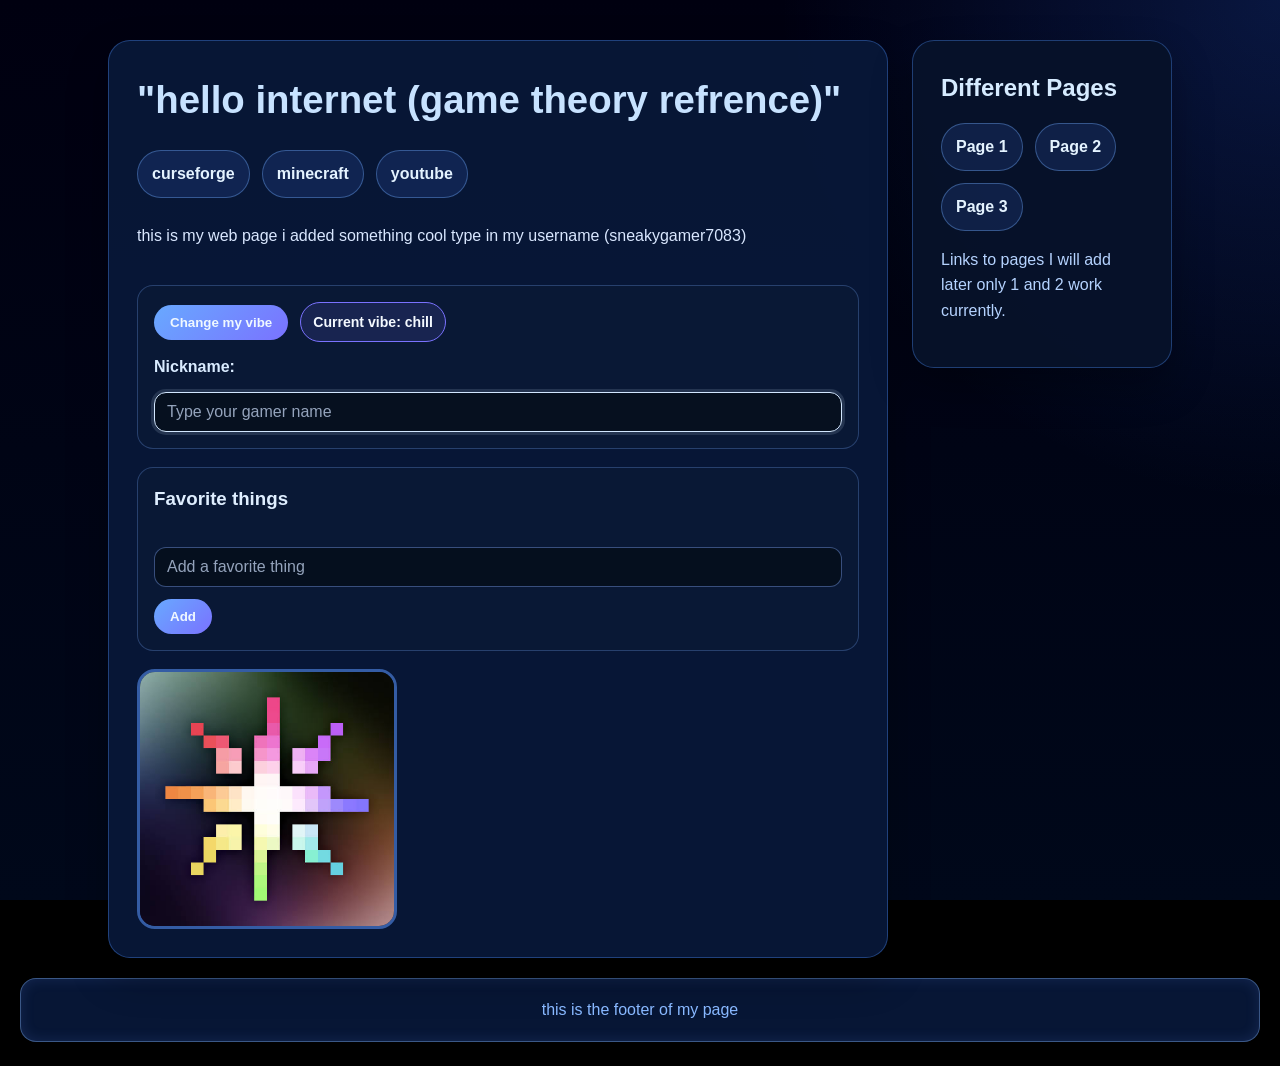
<file: index.html>
<!DOCTYPE html>
<html lang="en">
	<head>
        <link rel="stylesheet" href="style.css">
        <title>aalans page</title>
	</head>
	<body>
		<div class="page-wrapper">
			<main class="main-content">
				<header>
					<h1>"hello internet (game theory refrence)"</h1>
				</header>
				<nav>
					<ul>
						<li><a href="https://www.curseforge.com/">curseforge</a></li>
						<li><a href="https://www.minecraft.net/">minecraft</a></li>
						<li><a href="https://www.youtube.com/">youtube</a></li>
					</ul>
				</nav>
				<section class="about-box">
					<p id="mood-text">this is my web page</p>

					<div class="interactions">
						<div class="mood-row">
							<button id="mood-button" type="button">Change my vibe</button>
							<span id="status-badge" class="status-badge">Current vibe: chill</span>
						</div>
						<label class="input-label" for="nickname-input">Nickname:</label>
						<input id="nickname-input" type="text" placeholder="Type your gamer name">
					</div>

					<div class="favorites-panel">
						<h3>Favorite things</h3>
						<ul id="favorite-list" class="favorite-list"></ul>
						<div class="favorite-form">
							<input id="favorite-input" type="text" placeholder="Add a favorite thing">
							<button id="add-favorite-button" type="button">Add</button>
						</div>
					</div>

					<img src="images/photo.png" alt="my usual profile icon" width="200" height="200">
				</section>
			</main>
			<aside class="sidebar">
				<h2>Different Pages</h2>
				<ul>
					<li><a href="index.html">Page 1</a></li>
					<li><a href="page2.html">Page 2</a></li>
					<li><a href="#">Page 3</a></li>
				</ul>
				<p>Links to pages I will add later only 1 and 2 work currently.</p>
			</aside>
		</div>
		<footer id="page-footer">this is the footer of my page</footer>
		<script src="script.js"></script>
</body>
</html>
</file>
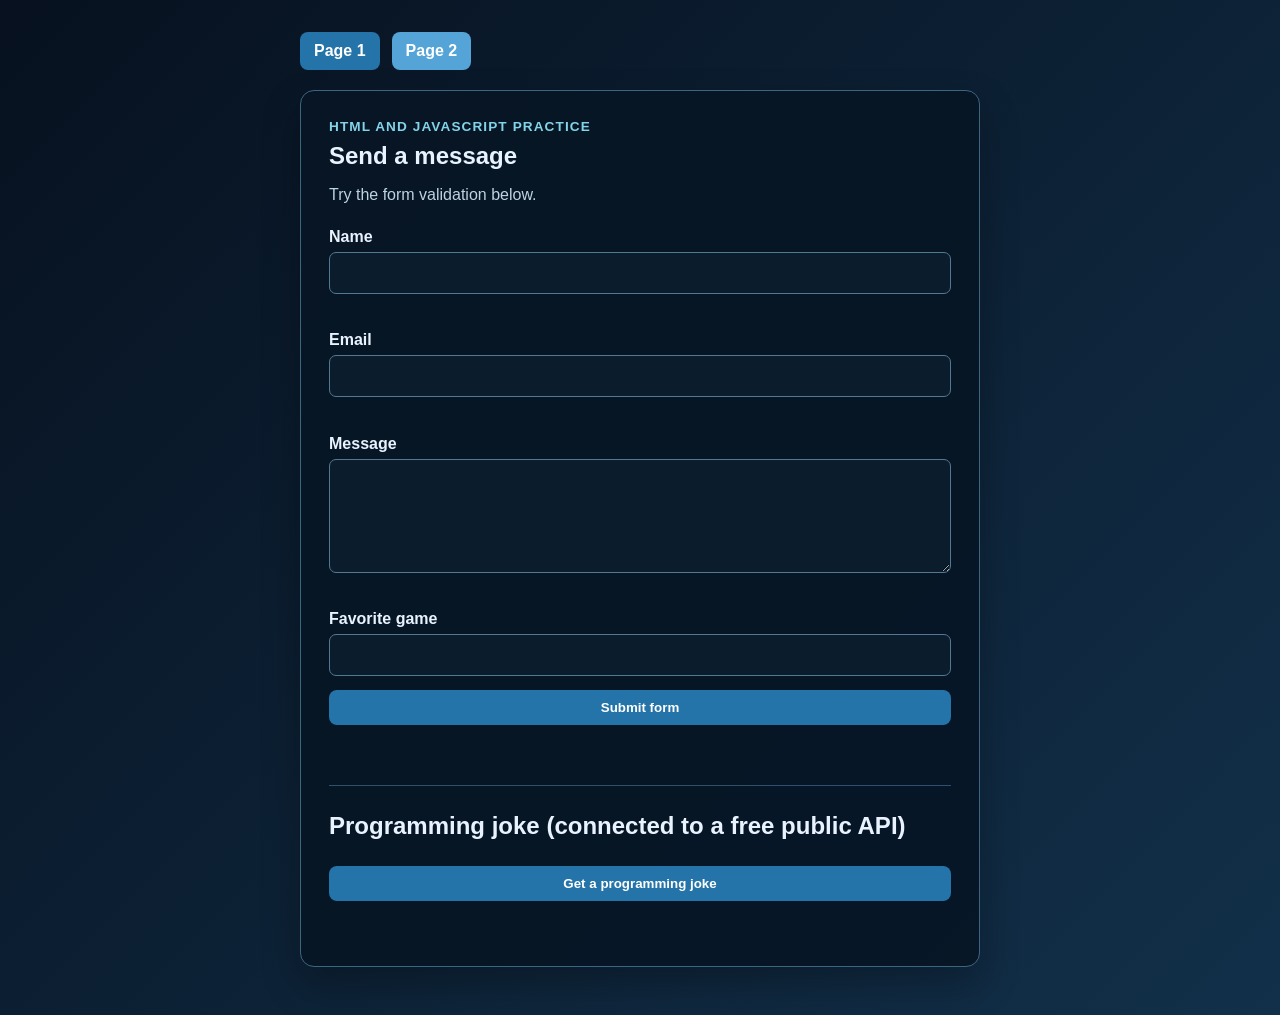
<file: page2.html>
<!DOCTYPE html>
<html lang="en">
<head>
  <meta charset="UTF-8">
  <meta name="viewport" content="width=device-width, initial-scale=1.0">
  <link rel="stylesheet" href="page2.css">
  <title>Page 2 - Form practice</title>
</head>
<body>
  <main class="page-shell">
    <nav class="top-nav" aria-label="Page navigation">
      <a href="index.html">Page 1</a>
      <a href="page2.html" aria-current="page">Page 2</a>
    </nav>

    <section class="content-panel">
      <p class="eyebrow">HTML and JavaScript practice</p>
      <h1>Send a message</h1>
      <p>Try the form validation below.</p>

      <form id="practice-form" novalidate>
        <div class="field-group">
          <label for="name-input">Name</label>
          <input id="name-input" name="name" type="text" autocomplete="name" required>
          <p id="name-error" class="error-message"></p>
        </div>

        <div class="field-group">
          <label for="email-input">Email</label>
          <input id="email-input" name="email" type="email" autocomplete="email" required>
          <p id="email-error" class="error-message"></p>
        </div>

        <div class="field-group">
          <label for="message-input">Message</label>
          <textarea id="message-input" name="message" rows="5" required></textarea>
          <p id="message-error" class="error-message"></p>
        </div>

        <div class="field-group">
          <label for="favorite-input">Favorite game</label>
          <input id="favorite-input" name="favorite" type="text">
        </div>

        <button type="submit">Submit form</button>
        <p id="form-status" class="status-message" role="status"></p>
      </form>

      <section class="tip-section" aria-labelledby="tip-heading">
        <h2 id="tip-heading">Programming joke (connected to a free public API)</h2>
        <button id="tip-button" type="button">Get a programming joke</button>
        <p id="tip-result" class="status-message" role="status"></p>
      </section>
    </section>
  </main>
  <script src="page2.js"></script>
</body>
</html>
</file>
<file: style.css>
:root {
  --bg-primary: #050a14;
  --bg-top: #0d1830;
  --bg-bottom: #091827;
  --page-glow: rgba(90, 150, 255, 0.24);
  --panel-bg: rgba(10, 22, 38, 0.94);
  --panel-alt: rgba(7, 17, 31, 0.97);
  --card-bg: rgba(17, 31, 50, 0.82);
  --border-color: rgba(120, 167, 255, 0.38);
  --text-main: #e7f3ff;
  --heading-color: #d9eeff;
  --link-color: #8cc8ff;
  --link-hover: #f2f9ff;
  --accent-color: #7a72ff;
}

* {
  margin: 0;
  padding: 0;
  box-sizing: border-box;
}

html {
  scroll-behavior: smooth;
}

body {
  position: relative;
  min-height: 100vh;
  font-family: Arial, sans-serif;
  line-height: 1.6;
  color: var(--text-main);
  background: var(--bg-primary);
}

body::before {
  content: "";
  position: fixed;
  inset: 0;
  background: radial-gradient(circle at top right, var(--page-glow), transparent 32%),
    linear-gradient(180deg, var(--bg-top) 0%, var(--bg-bottom) 100%);
  z-index: -1;
}

.page-wrapper {
  display: flex;
  justify-content: center;
  align-items: flex-start;
  gap: 24px;
  padding: 40px 20px 20px;
  flex-wrap: wrap;
}

.main-content,
.sidebar {
  border-radius: 22px;
  padding: 28px;
  background: var(--panel-bg);
  border: 1px solid var(--border-color);
  box-shadow: 0 18px 40px rgba(0, 0, 0, 0.28);
}

.main-content {
  flex: 1 1 60%;
  max-width: 780px;
  min-width: 0;
}

.sidebar {
  flex: 0 0 260px;
  background: var(--panel-alt);
}

header h1 {
  margin-bottom: 20px;
  font-size: clamp(1.8rem, 3vw, 2.5rem);
  color: var(--heading-color);
}

nav ul,
.sidebar ul {
  list-style: none;
  display: flex;
  flex-wrap: wrap;
  gap: 12px;
}

nav ul li,
.sidebar ul li {
  background: rgba(72, 125, 255, 0.14);
  border: 1px solid rgba(116, 174, 255, 0.38);
  border-radius: 999px;
  padding: 10px 14px;
}

nav ul li a,
.sidebar ul li a {
  color: #e4f3ff;
  font-weight: 700;
  text-decoration: none;
}

.about-box {
  margin-top: 24px;
  display: grid;
  gap: 18px;
}

.about-box p {
  font-size: 1rem;
  line-height: 1.8;
  color: var(--text-main);
}

.interactions,
.favorites-panel {
  display: grid;
  gap: 12px;
  background: var(--card-bg);
  border: 1px solid rgba(116, 170, 255, 0.28);
  border-radius: 16px;
  padding: 16px;
}

.mood-row,
.favorite-form {
  display: flex;
  align-items: center;
  gap: 12px;
  flex-wrap: wrap;
}

#nickname-input,
#favorite-input {
  width: 100%;
  padding: 10px 12px;
  border-radius: 12px;
  border: 1px solid rgba(126, 167, 255, 0.42);
  background: rgba(5, 14, 26, 0.8);
  color: #edf6ff;
  font-size: 1rem;
}

#nickname-input:focus,
#favorite-input:focus {
  outline: none;
  box-shadow: 0 0 0 3px rgba(124, 170, 255, 0.18);
}

#nickname-input::placeholder,
#favorite-input::placeholder {
  color: rgba(210, 227, 255, 0.7);
}

#add-favorite-button,
#mood-button,
.delete-button {
  border: none;
  border-radius: 999px;
  padding: 10px 16px;
  background: linear-gradient(135deg, #68a9ff, #7a72ff);
  color: #eff8ff;
  font-weight: 700;
  cursor: pointer;
  transition: transform 0.2s ease, box-shadow 0.2s ease;
}

#add-favorite-button:hover,
#mood-button:hover,
.delete-button:hover {
  transform: translateY(-1px);
  box-shadow: 0 8px 20px rgba(109, 140, 255, 0.28);
}

.status-badge {
  display: inline-block;
  padding: 8px 12px;
  border-radius: 999px;
  background: rgba(122, 114, 255, 0.14);
  border: 1px solid rgba(155, 172, 255, 0.45);
  color: #dfeeff;
  font-size: 0.88rem;
  font-weight: 700;
}

.input-label {
  color: #d9ebff;
  font-weight: 700;
}

.favorites-panel h3 {
  color: #dfeeff;
}

.favorite-list {
  list-style: none;
  display: grid;
  gap: 10px;
}

.favorite-item {
  display: flex;
  align-items: center;
  justify-content: space-between;
  gap: 12px;
  padding: 11px 12px;
  background: rgba(15, 35, 63, 0.76);
  border: 1px solid rgba(120, 170, 255, 0.26);
  border-radius: 12px;
}

.favorite-item span {
  color: #ecf7ff;
}

.delete-button {
  padding: 7px 12px;
  background: rgba(255, 120, 120, 0.2);
  border: 1px solid rgba(255, 144, 144, 0.42);
  color: #ffe0e0;
}

.about-box img {
  width: 100%;
  max-width: 260px;
  height: auto;
  border-radius: 18px;
  border: 3px solid rgba(89, 152, 255, 0.55);
}

.sidebar h2 {
  margin-bottom: 16px;
  color: #d6ebff;
}

.sidebar p {
  margin-top: 16px;
  color: #b5d3ff;
}

footer {
  margin: 0 20px 24px;
  padding: 18px 24px;
  border-radius: 16px;
  background: var(--panel-bg);
  border: 1px solid rgba(136, 184, 255, 0.4);
  text-align: center;
  color: var(--link-color);
  box-shadow: inset 0 0 14px rgba(109, 147, 255, 0.15);
}

h1,
h2,
h3,
h4,
h5,
h6 {
  margin-bottom: 0.5em;
}

p {
  margin-bottom: 1em;
}

a {
  color: var(--link-color);
  text-decoration: none;
}

a:hover {
  text-decoration: underline;
  color: var(--link-hover);
}

@media (max-width: 900px) {
  .page-wrapper {
    flex-direction: column;
    align-items: stretch;
  }

  .main-content,
  .sidebar {
    width: 100%;
    max-width: none;
  }

  .sidebar {
    flex-basis: auto;
  }
}

@media (max-width: 480px) {
  .page-wrapper {
    padding: 20px 12px 12px;
  }

  .main-content,
  .sidebar {
    padding: 20px;
  }

  nav ul,
  .sidebar ul {
    flex-direction: column;
  }

  .about-box img {
    max-width: 100%;
  }
}
</file>
<file: page2.css>
* {
  box-sizing: border-box;
}

:root {
  color: #e9f3ff;
  background: #07111f;
  font-family: Arial, sans-serif;
}

body {
  min-height: 100vh;
  margin: 0;
  background: linear-gradient(135deg, #07111f, #12304a);
}

.page-shell {
  width: min(680px, calc(100% - 32px));
  margin: 0 auto;
  padding: 32px 0 48px;
}

.top-nav {
  display: flex;
  gap: 12px;
  margin-bottom: 20px;
}

.top-nav a,
button {
  border: 0;
  border-radius: 8px;
  padding: 10px 14px;
  color: #ffffff;
  background: #2574a9;
  font-weight: 700;
  text-decoration: none;
  cursor: pointer;
}

.top-nav a[aria-current="page"] {
  background: #54a4d8;
}

.content-panel {
  padding: 28px;
  border: 1px solid #3b6682;
  border-radius: 14px;
  background: rgba(7, 22, 37, 0.94);
  box-shadow: 0 18px 38px rgba(0, 0, 0, 0.28);
}

.eyebrow {
  margin: 0;
  color: #83d4e8;
  font-size: 0.85rem;
  font-weight: 700;
  letter-spacing: 0.08em;
  text-transform: uppercase;
}

h1,
h2 {
  margin: 8px 0 12px;
}

.content-panel > p:not(.eyebrow) {
  color: #bdd3e3;
}

form,
.tip-section {
  display: grid;
  gap: 14px;
  margin-top: 24px;
}

.field-group {
  display: grid;
  gap: 6px;
}

label {
  font-weight: 700;
}

input,
textarea {
  width: 100%;
  border: 1px solid #527892;
  border-radius: 7px;
  padding: 11px;
  color: #ffffff;
  background: #0b1d2d;
  font: inherit;
}

textarea {
  resize: vertical;
}

input:focus,
textarea:focus {
  outline: 3px solid rgba(83, 190, 222, 0.35);
  border-color: #6bc3df;
}

.error-message {
  min-height: 1.2em;
  margin: 0;
  color: #ffaaa4;
  font-size: 0.9rem;
}

.status-message {
  min-height: 1.4em;
  margin: 0;
  color: #a8f0b0;
  font-weight: 700;
}

.tip-section {
  border-top: 1px solid #31516a;
  padding-top: 18px;
}
</file>
